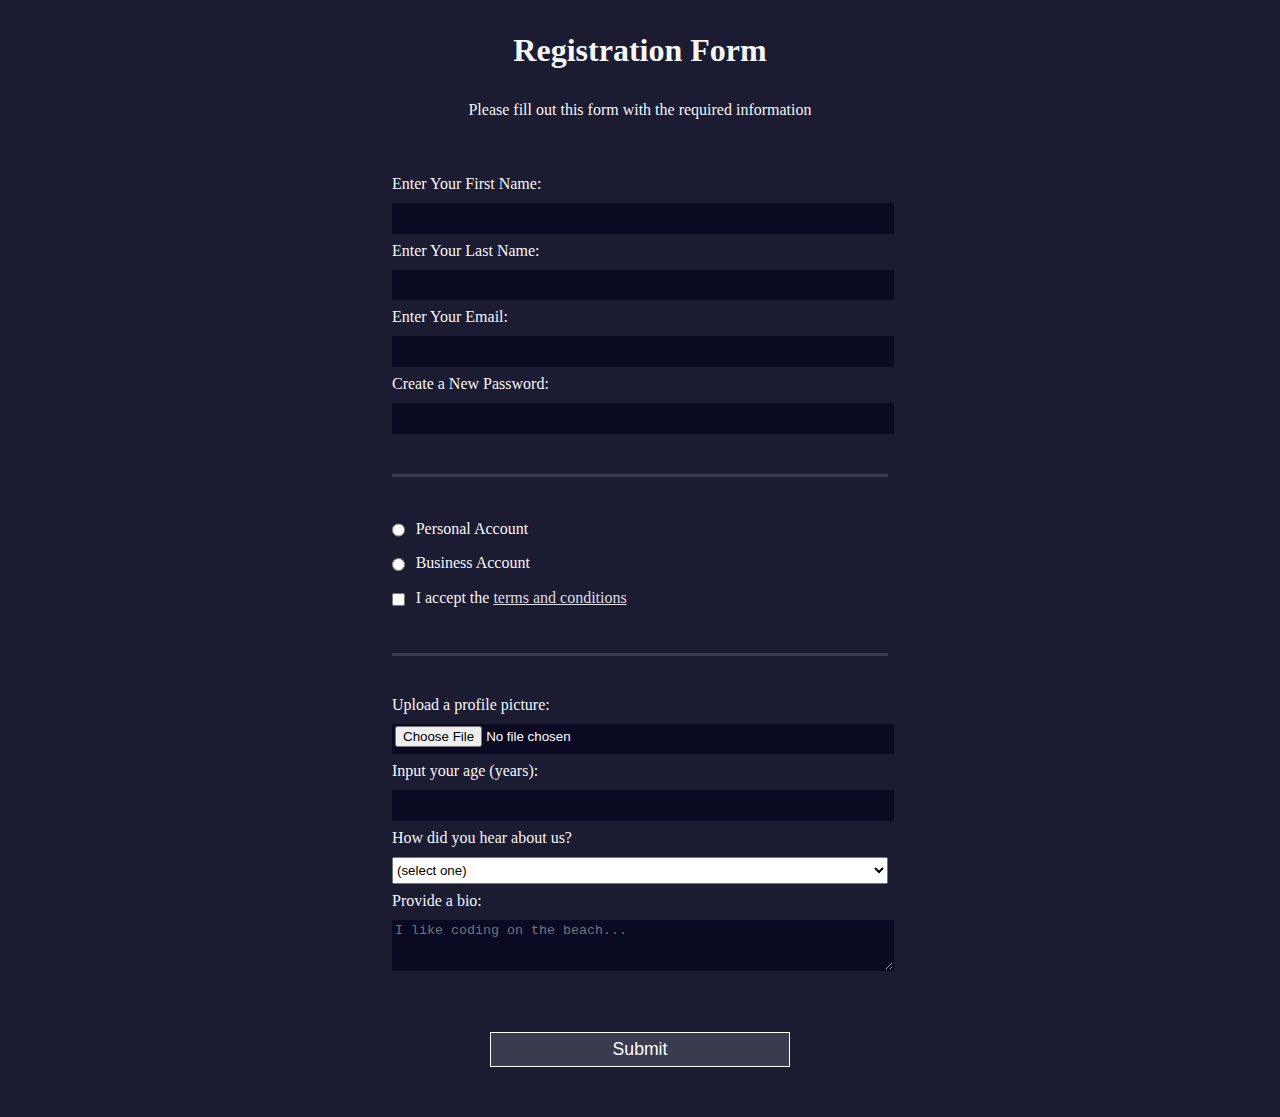
<file: fomulario-completo/index.html>
<!DOCTYPE html>
<html lang="en">

<head>
    <meta charset="UTF-8">
    <meta http-equiv="X-UA-Compatible" content="IE=edge">
    <meta name="viewport" content="width=device-width, initial-scale=1.0">
    <title>Registration Form</title>
    <link rel="stylesheet" href="styles.css" />
</head>
<body>
    <h1>Registration Form</h1>
    <p>Please fill out this form with the required information</p>
    <form method="post">
        <fieldset>
            <label for="first-name">Enter Your First Name: <input id="first-name" name="first-name" type="text"
                    required /></label>
            <label for="last-name">Enter Your Last Name: <input id="last-name" name="last-name" type="text"
                    required /></label>
            <label for="email">Enter Your Email: <input id="email" name="email" type="email" required /></label>
            <label for="new-password">Create a New Password: <input id="new-password" name="new-password"
                    type="password" pattern="[a-z0-5]{8,}" required /></label>
        </fieldset>
        <fieldset>
            <label for="personal-account"><input id="personal-account" type="radio" name="account-type"
                    class="inline" /> Personal Account</label>
            <label for="business-account"><input id="business-account" type="radio" name="account-type"
                    class="inline" /> Business Account</label>
            <label for="terms-and-conditions">
                <input id="terms-and-conditions" type="checkbox" required name="terms-and-conditions" class="inline" />
                I accept the <a href="https://www.freecodecamp.org/news/terms-of-service/">terms and conditions</a>
            </label>
        </fieldset>
        <fieldset>
            <label for="profile-picture">Upload a profile picture: <input id="profile-picture" type="file"
                    name="file" /></label>
            <label for="age">Input your age (years): <input id="age" type="number" name="age" min="13"
                    max="120" /></label>
            <label for="referrer">How did you hear about us?
                <select id="referrer" name="referrer">
                    <option value="">(select one)</option>
                    <option value="1">freeCodeCamp News</option>
                    <option value="2">freeCodeCamp YouTube Channel</option>
                    <option value="3">freeCodeCamp Forum</option>
                    <option value="4">Other</option>
                </select>
            </label>
            <label for="bio">Provide a bio:
                <textarea id="bio" name="bio" rows="3" cols="30" placeholder="I like coding on the beach..."></textarea>
            </label>
        </fieldset>
        <input type="submit" value="Submit" />
    </form>
</body>

</html>
</file>
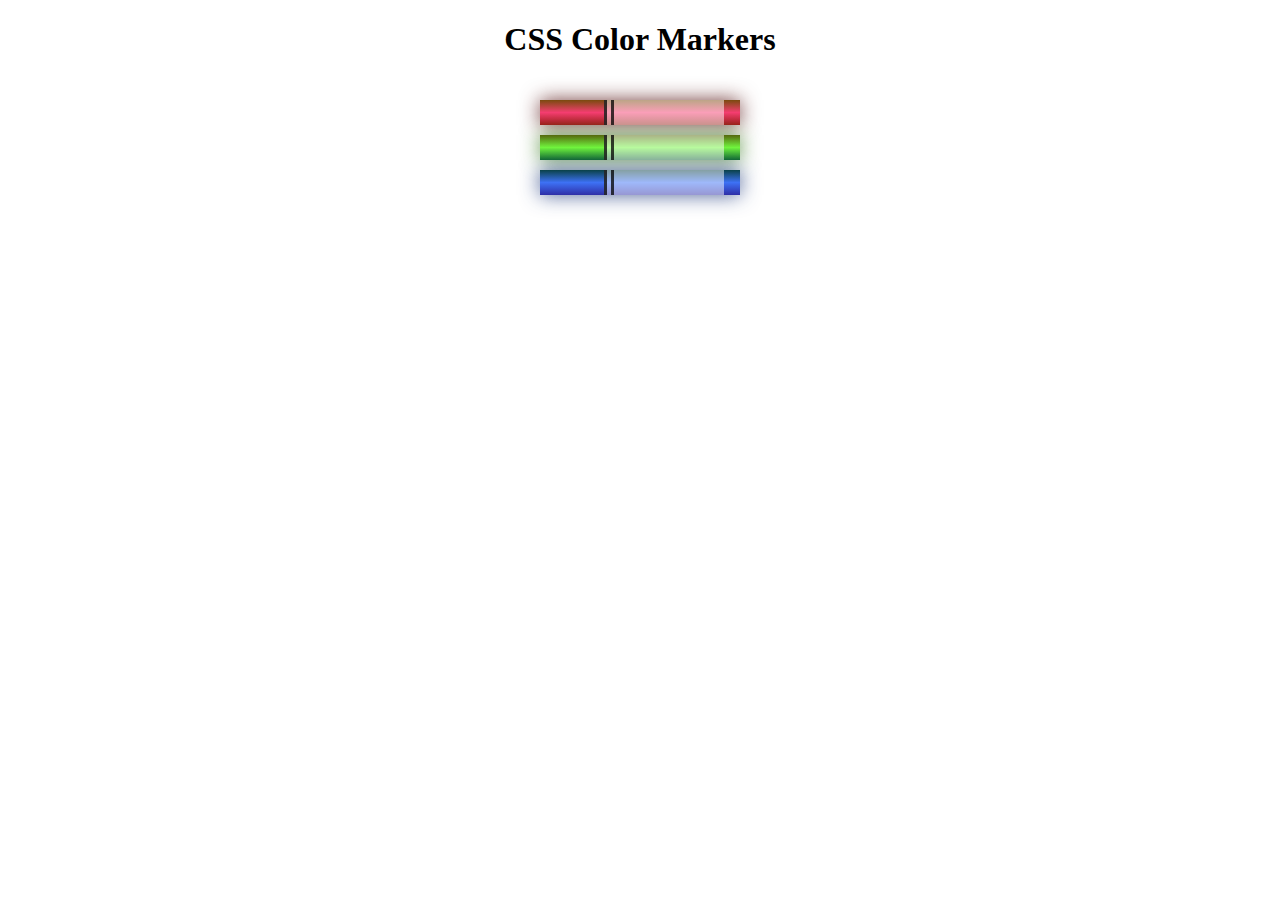
<file: markers/index.html>
<!DOCTYPE html>
<html lang="en">
<head>
    <meta charset="UTF-8">
    <meta http-equiv="X-UA-Compatible" content="IE=edge">
    <meta name="viewport" content="width=device-width, initial-scale=1.0">
    <title>Markers</title>
    <link rel="stylesheet" href="styles.css">
</head>
<body>
    <h1>CSS Color Markers</h1>
    <div class="container">
      <div class="marker red">
        <div class="cap"></div>
        <div class="sleeve"></div>
      </div>
      <div class="marker green">
        <div class="cap"></div>
        <div class="sleeve"></div>
      </div>
      <div class="marker blue">
        <div class="cap"></div>
        <div class="sleeve"></div>
      </div>
    </div>
</body>
</html>
</file>
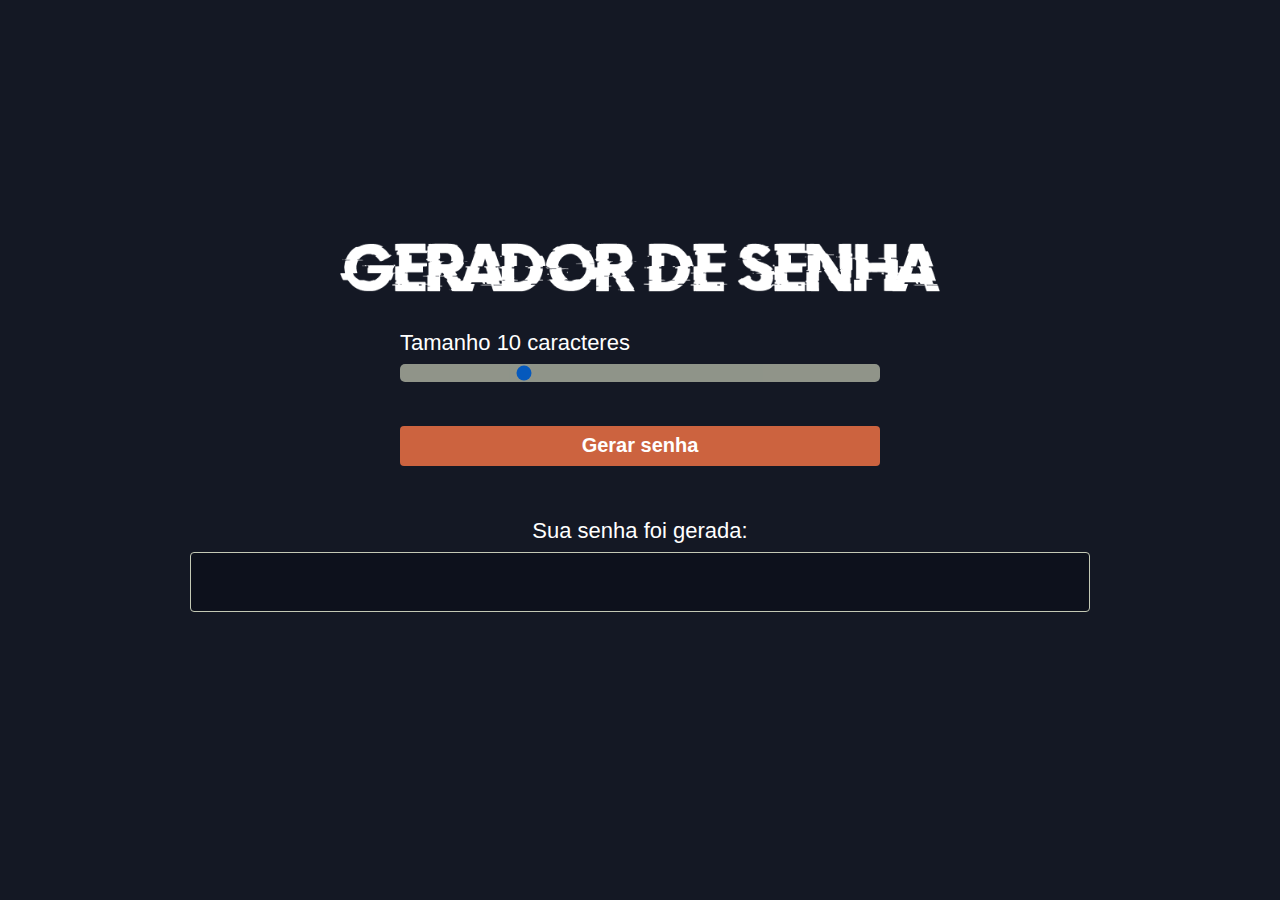
<file: password-generator/index.html>
<!DOCTYPE html>
<html lang="en">
<head>
    <meta charset="UTF-8">
    <meta http-equiv="X-UA-Compatible" content="IE=edge">
    <meta name="viewport" content="width=device-width, initial-scale=1.0">
    <title>Gerador de Senha</title>
    <link rel="stylesheet" href="style.css">
    <link rel="stylesheet" href="responsive.css">
</head>
<body>
    
    <img class="logo" src="imagens/logo.png" alt="imagem da logo">

    <main class="container-input">
        <span>Tamanho
            <span id="valor"></span> 
            caracteres</span>
        <input type="range" name="slider" id="slider" min="5" max="25" value="10">

        <button class="button-cta" id="butoon" onclick="gerenatePassword()">Gerar senha</button>
    </main>

    <div id="box-password" class="box-password a">
        <span class="title">Sua senha foi gerada:</span>
        <span id="password" class="password" onclick="copyPassword()"></span>
        <span class="copy">Clique na senha para copiar 🦆</span>
    </div>

    <script src="script.js"></script>
</body>
</html>
</file>
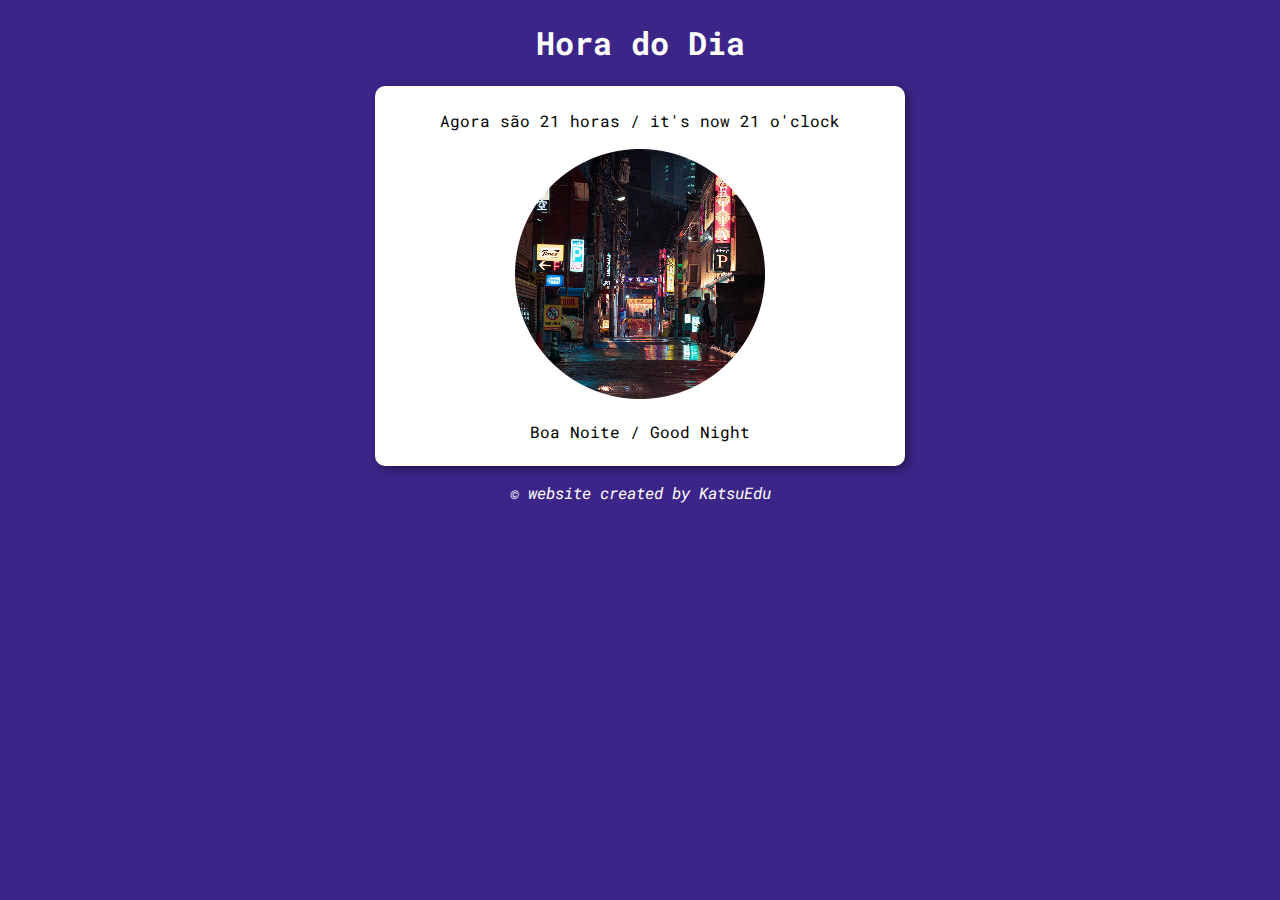
<file: hour-js/modelo/index.html>
<!DOCTYPE html>
<html lang="pt-br">
<head>
    <meta charset="UTF-8">
    <meta http-equiv="X-UA-Compatible" content="IE=edge">
    <meta name="viewport" content="width=device-width, initial-scale=1.0">
    <title>Hora do Dia</title>
    <link rel="stylesheet" href="style.css">
</head>
<body onload="carregar()">
    <header>
        <h1>Hora do Dia</h1>
    </header>

    <section>
        <div id="msg">
            Aqui vai aparecer a mensagem
        </div>

        <div id=foto>
            <img id="imagem" src="../imagens/manha111.png" alt="Foto do dia">
        </div>

        <div id="bom">

        </div>
    </section>

    <footer>
        <p>&copy; website created by KatsuEdu</p>
    </footer>

    <script src="script.js"></script>
</body>
</html>
</file>
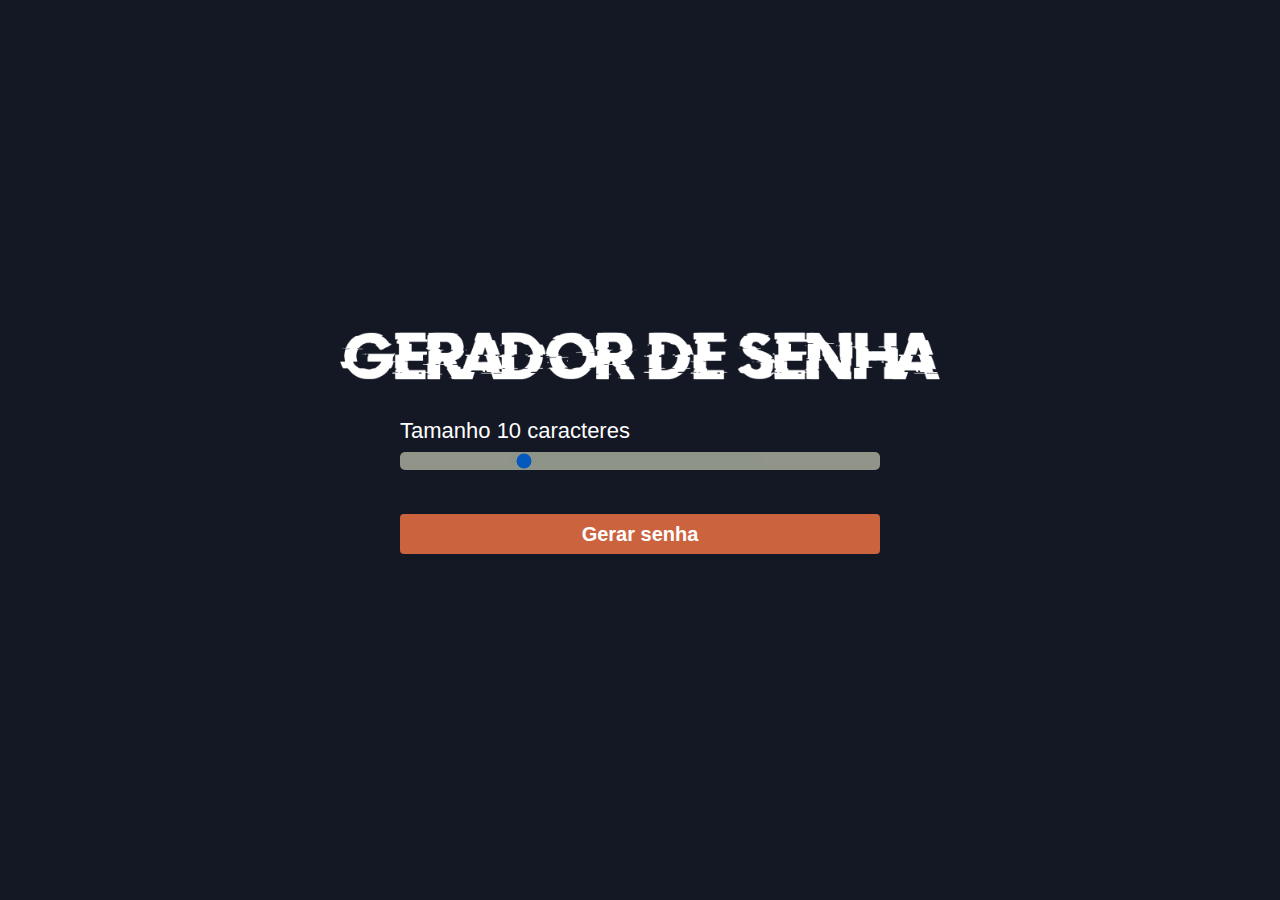
<file: password-generator/code/index.html>
<!DOCTYPE html>
<html lang="en">
<head>
    <meta charset="UTF-8">
    <meta http-equiv="X-UA-Compatible" content="IE=edge">
    <meta name="viewport" content="width=device-width, initial-scale=1.0">
    <title>Gerador de Senha</title>
    <link rel="stylesheet" href="style.css">
    <link rel="stylesheet" href="responsive.css">
</head>
<body>
    
    <img class="logo" src="../imagens/logo.png" alt="imagem da logo">

    <main class="container-input">
        <span>Tamanho
            <span id="valor"></span> 
            caracteres</span>
        <input type="range" name="slider" id="slider" min="5" max="25" value="10">

        <button class="button-cta" id="butoon" onclick="gerenatePassword()">Gerar senha</button>
    </main>

    <div id="box-password" class="box-password hide">
        <span class="title">Sua senha foi gerada:</span>
        <span id="password" class="password" onclick="copyPassword()"></span>
        <span class="copy">Clique na senha para copiar 🦆</span>
    </div>

    <script src="script.js"></script>
</body>
</html>
</file>
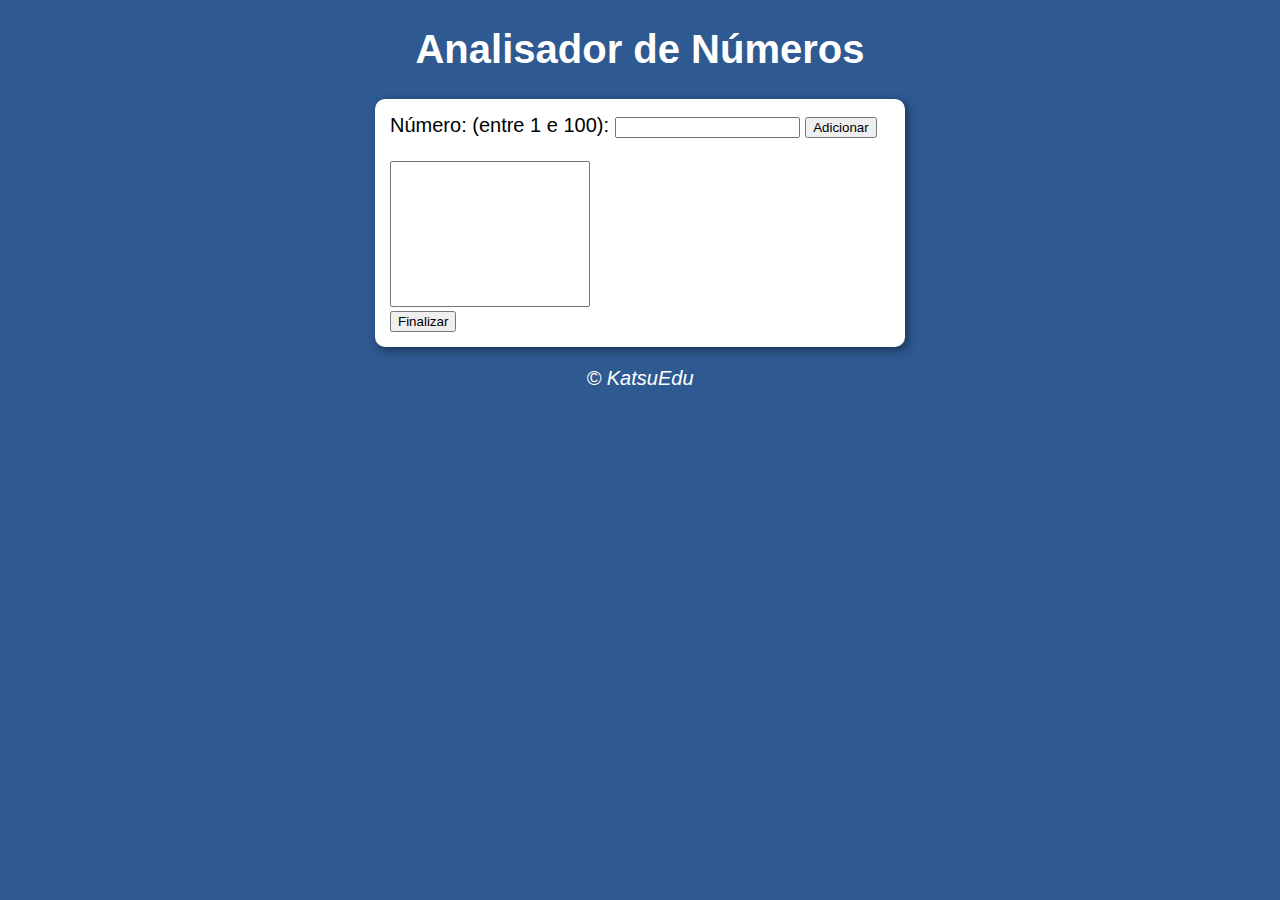
<file: analisador-numerico-js/modelo.html>
<!DOCTYPE html>
<html lang="pt-br">
<head>
    <meta charset="UTF-8">
    <meta http-equiv="X-UA-Compatible" content="IE=edge">
    <meta name="viewport" content="width=device-width, initial-scale=1.0">
    <title>Modelo de Exerício</title>
    <link rel="stylesheet" href="style.css">
</head>
<body>
    <header>
        <h1>Analisador de Números</h1>
    </header>
    <section>
        <div>
            Número: (entre 1 e 100):
            <input type="number" name="fnum" id="fnum">
            <input type="button" value="Adicionar" onclick="adicionar()">

            <br><br><select name="flista" id="flista" size="9"></select>
            <br><input type="button" value="Finalizar" onclick="finalizar()">
        </div>

        <div  id="res">
            
        </div>
    </section>
    <footer>
        <p>&copy KatsuEdu</p>
    </footer>

        <script src="script.js"></script>
</body>
</html>
</file>
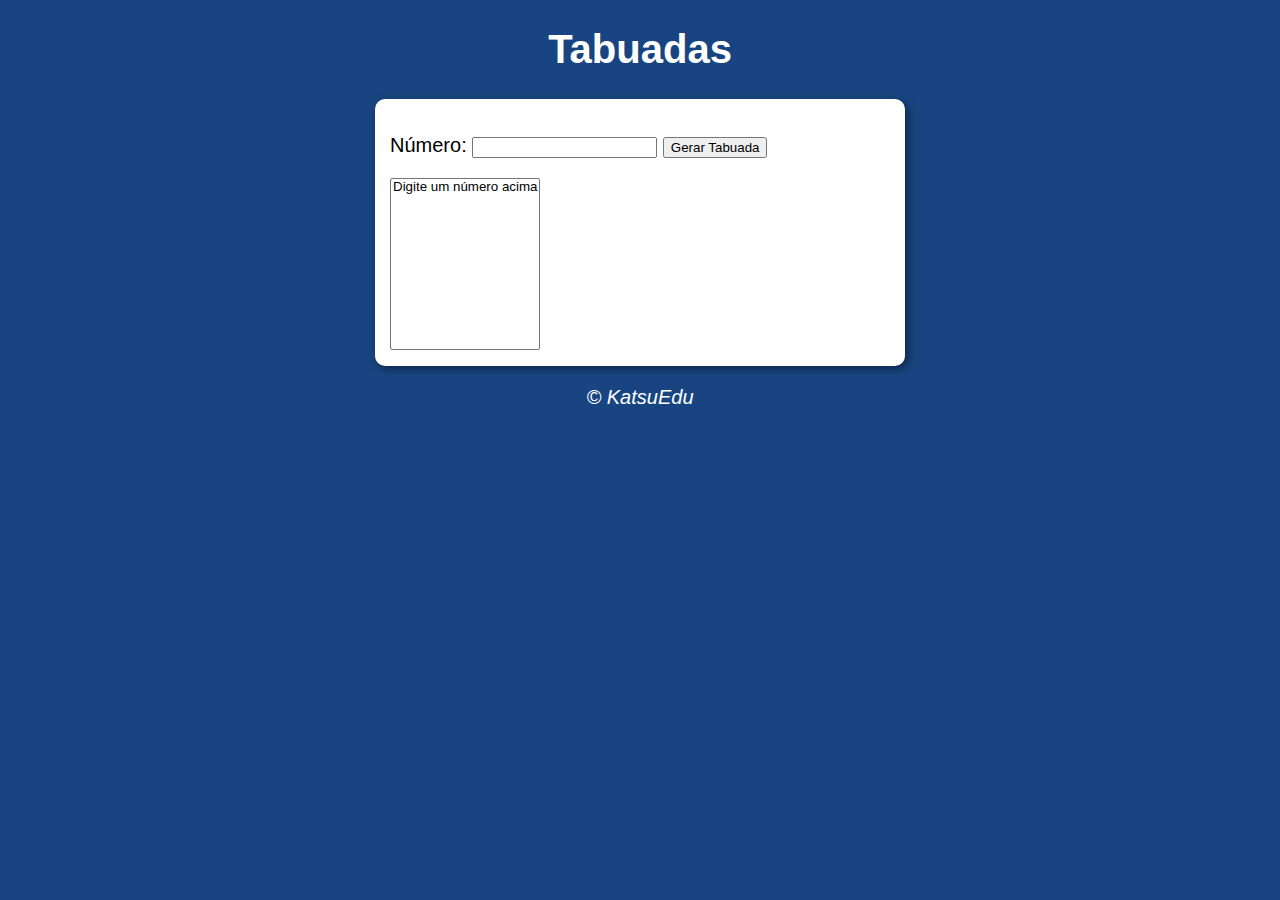
<file: tabuada-js/modelo.html>
<!DOCTYPE html>
<html lang="pt-br">
<head>
    <meta charset="UTF-8">
    <meta http-equiv="X-UA-Compatible" content="IE=edge">
    <meta name="viewport" content="width=device-width, initial-scale=1.0">
    <title>Modelo de Exercício</title>
    <link rel="stylesheet" href="style.css">
</head>
<body>
    <header>
        <h1>Tabuadas</h1>
    </header>

    <section>
        <div>
           <p>Número: <input type="number" name="num" id="txtn"> <input type="button" value="Gerar Tabuada" onclick="tabuada()"></p>
        </div>
            <select name="tabuada" id="seltab" size="10">
                <option>Digite um número acima</option>
            </select>
        <div>

        </div>
    </section>

    <footer>
        <p>&copy; KatsuEdu</p>
    </footer>

    <script src="script.js"></script>
</body>
</html>
</file>
<file: fomulario-completo/styles.css>
body {
    width: 100%;
    height: 100vh;
    margin: 0;
    background-color: #1b1b32;
    color: #f5f6f7;
    font-family: Tahoma;
    font-size: 16px;
}

h1, p {
    margin: 1em auto;
    text-align: center;
}

form {
    width: 60vw;
    max-width: 500px;
    min-width: 300px;
    margin: 0 auto;
    padding-bottom: 2em;
}

fieldset {
    border: none;
    padding: 2rem 0;
    border-bottom: 3px solid #3b3b4f;
}

fieldset:last-of-type {
    border-bottom: none;
}

label {
    display: block;
    margin: 0.5rem 0;
}

input,
textarea,
select {
    margin: 10px 0 0 0;
    width: 100%;
    min-height: 2em;
}

input, textarea {
    background-color: #0a0a23;
    border: 1px solid #0a0a23;
    color: #ffffff;
}

.inline {
    width: unset;
    margin: 0 0.5em 0 0;
    vertical-align: middle;
}

input[type="submit"] {
    display: block;
    width: 60%;
    margin: 1em auto;
    height: 2em;
    font-size: 1.1rem;
    background-color: #3b3b4f;
    border-color: white;
    min-width: 300px;
}

input[type="file"] {
    padding: 1px 2px;
}

a {
    color: #dfdfe2;
}
</file>
<file: markers/styles.css>
h1 {
    text-align: center;
  }
  
  .container {
    background-color: rgb(255, 255, 255);
    padding: 10px 0;
  }
  
  .marker {
    width: 200px;
    height: 25px;
    margin: 10px auto;
  }
  
  .cap {
    width: 60px;
    height: 25px;
  }
  
  .sleeve {
    width: 110px;
    height: 25px;
    background-color: rgba(255, 255, 255, 0.5);
    border-left: 10px double rgba(0, 0, 0, 0.75);
  }
  
  .cap, .sleeve {
    display: inline-block;
  }
  
  .red {
    background: linear-gradient(rgb(122, 74, 14), rgb(245, 62, 113), rgb(162, 27, 27));
    box-shadow: 0 0 20px 0 rgba(83, 14, 14, 0.8);
  }
  
  .green {
    background: linear-gradient(#55680D, #71F53E, #116C31);
    box-shadow: 0 0 20px 0 #3B7E20CC;
  }
  .blue {
    background: linear-gradient(hsl(186, 76%, 16%), hsl(223, 90%, 60%), hsl(240, 56%, 42%));
    box-shadow: 0 0 20px 0 hsla(223, 59%, 31%, 0.8);
  }
</file>
<file: password-generator/style.css>
*{
    font-family: sans-serif;
    margin: 0 auto;
    width: 100vh;
    box-sizing: border-box;
}

body {
    background-color: #141824;
    width: 100%;
    height: 100vh;
    display: flex;
    justify-content: center;
    align-items: center;
    flex-direction: column;
}

.logo {
    max-width: 600px;
    margin-bottom: 24px;
}

.container-input {
    max-width: 480px;
    margin: 14px 0;
}

.container-input span {
    color: white;
    font-size: 22px;
}

#slider {
    margin-top: 8px;
    -webkit-appearance: none;
    width: 100%;
    height: 18px;
    border-radius: 5px;  
    background: #c4c9b5;
    outline: none;
    opacity: 0.7;
}

.button-cta {
    height: 40px;
    margin-top: 40px;
    background-color: #cc633f;
    border:0;
    border-radius: 4px;
    color: #FFF;
    font-size: 20px;
    font-weight: bold;
    cursor: pointer;
    max-width: 480px;
}

.box-password {
    display: flex;
    width: 100%;
    margin: 14px 0;
    display: flex;
    align-items: center;
    flex-direction: column;
    cursor: pointer;
}

.title {
    display: inline-block;
    text-align: center;
    color: #FFF;
    font-size: 22px;
    margin-top: 24px;
    margin-bottom: 8px;
}

.password {
    height: 60px;
    background-color: #070b1477;
    border-radius: 4px;
    display: flex;
    justify-content: center;
    align-items: center;
    color: #c4c9b5;
    border: 1px solid #c4c9b5;
    transition: transform 0.5s;
}

.password:hover {
    transform: scale(1.05);
}

.copy {
    display: flex;
    justify-content: center;
    align-items: center;
    color: white;
    position: relative;
    top: 20px;
    padding: 6px 8px;
    background: #070b1477;
    text-align: center;
    font-size: 16px;
    border-radius: 6px;
    visibility: hidden;
    transition: all 0.6s ease-in-out; 
}

.hide {
    display: none;
}

.box-password:hover .copy {
    max-width: 650px;
    visibility: visible;
    bottom: 50px;
    opacity: 1;
}
</file>
<file: password-generator/responsive.css>
@media screen and (max-width: 500px){
    body {
        border: 2px solid red;
        max-width: 375px;
        margin: 50px; 
        width: 100%;
        height: 100vh;
    }

    .logo {
        max-width: 350px;
        margin-bottom: 24px;
    }

    .container-input {
        max-width: 375px;
        margin: 14px 0;
    }

    .button-cta {
        display: flex;
        align-items: center;
        justify-content: center;
        height: 40px;
        margin-top: 40px;
        background-color: #cc633f;
        border:0;
        border-radius: 4px;
        color: #FFF;
        font-size: 20px;
        font-weight: bold;
        cursor: pointer;
        max-width: 90%;
    }



}
</file>
<file: hour-js/modelo/style.css>
@import url('https://fonts.googleapis.com/css2?family=Roboto+Mono&display=swap');

body {
    background-color: rgb(70, 142, 236);
    font: normal 15pt;
    font-family: 'Roboto Mono', monospace;
}
header {
    text-align: center;
    color: white;
}
section {
    background-color: white;
    border-radius: 10px;
    padding: 15px;
    max-width: 500px;
    margin: auto;
    box-shadow: 3px 3px 10px rgba(0, 0, 0, 0.438);
}
div {
    text-align: center;
    padding: 9px;
}
footer {
    text-align: center;
    color: white;
    font-style: italic;
}
</file>
<file: password-generator/code/style.css>
*{
    font-family: sans-serif;
    margin: 0 auto;
    width: 100vh;
    box-sizing: border-box;
}

body {
    background-color: #141824;
    width: 100%;
    height: 100vh;
    display: flex;
    justify-content: center;
    align-items: center;
    flex-direction: column;
}

.logo {
    max-width: 600px;
    margin-bottom: 24px;
}

.container-input {
    max-width: 480px;
    margin: 14px 0;
}

.container-input span {
    color: white;
    font-size: 22px;
}

#slider {
    margin-top: 8px;
    -webkit-appearance: none;
    width: 100%;
    height: 18px;
    border-radius: 5px;  
    background: #c4c9b5;
    outline: none;
    opacity: 0.7;
}

.button-cta {
    height: 40px;
    margin-top: 40px;
    background-color: #cc633f;
    border:0;
    border-radius: 4px;
    color: #FFF;
    font-size: 20px;
    font-weight: bold;
    cursor: pointer;
    max-width: 480px;
}

.box-password {
    display: flex;
    width: 100%;
    margin: 14px 0;
    display: flex;
    align-items: center;
    flex-direction: column;
    cursor: pointer;
}

.title {
    display: inline-block;
    text-align: center;
    color: #FFF;
    font-size: 22px;
    margin-top: 24px;
    margin-bottom: 8px;
}

.password {
    height: 60px;
    background-color: #070b1477;
    border-radius: 4px;
    display: flex;
    justify-content: center;
    align-items: center;
    color: #c4c9b5;
    border: 1px solid #c4c9b5;
    transition: transform 0.5s;
}

.password:hover {
    transform: scale(1.05);
}

.copy {
    display: flex;
    justify-content: center;
    align-items: center;
    color: white;
    position: relative;
    top: 20px;
    padding: 6px 8px;
    background: #070b1477;
    text-align: center;
    font-size: 16px;
    border-radius: 6px;
    visibility: hidden;
    transition: all 0.6s ease-in-out; 
}

.hide {
    display: none;
}

.box-password:hover .copy {
    max-width: 650px;
    visibility: visible;
    bottom: 50px;
    opacity: 1;
}
</file>
<file: password-generator/code/responsive.css>
@media screen and (max-width: 500px){
    body {
        border: 2px solid red;
        max-width: 375px;
        margin: 50px; 
        width: 100%;
        height: 100vh;
    }

    .logo {
        max-width: 350px;
        margin-bottom: 24px;
    }

    .container-input {
        max-width: 375px;
        margin: 14px 0;
    }

    .button-cta {
        display: flex;
        align-items: center;
        justify-content: center;
        height: 40px;
        margin-top: 40px;
        background-color: #cc633f;
        border:0;
        border-radius: 4px;
        color: #FFF;
        font-size: 20px;
        font-weight: bold;
        cursor: pointer;
        max-width: 90%;
    }



}
</file>
<file: analisador-numerico-js/style.css>
body {
    background-color: rgb(46, 89, 145);
    font: normal 15pt Arial;
}
header {
    text-align: center;
    color: white;
}
section {
    background-color: white;
    border-radius: 10px;
    padding: 15px;
    max-width: 500px;
    margin: auto;
    box-shadow: 3px 3px 10px rgba(0, 0, 0, 0.438);
}
select#flista {
    width: 200px;
}
footer {
    text-align: center;
    color: white;
    font-style: italic;
}
</file>
<file: tabuada-js/style.css>
body {
    background-color: rgb(24, 69, 129);
    font: normal 15pt Arial;
}
header {
    text-align: center;
    color: white;
}
section {
    background-color: white;
    border-radius: 10px;
    padding: 15px;
    max-width: 500px;
    margin: auto;
    box-shadow: 3px 3px 10px rgba(0, 0, 0, 0.438);
}
footer {
    text-align: center;
    color: white;
    font-style: italic;
}
</file>
